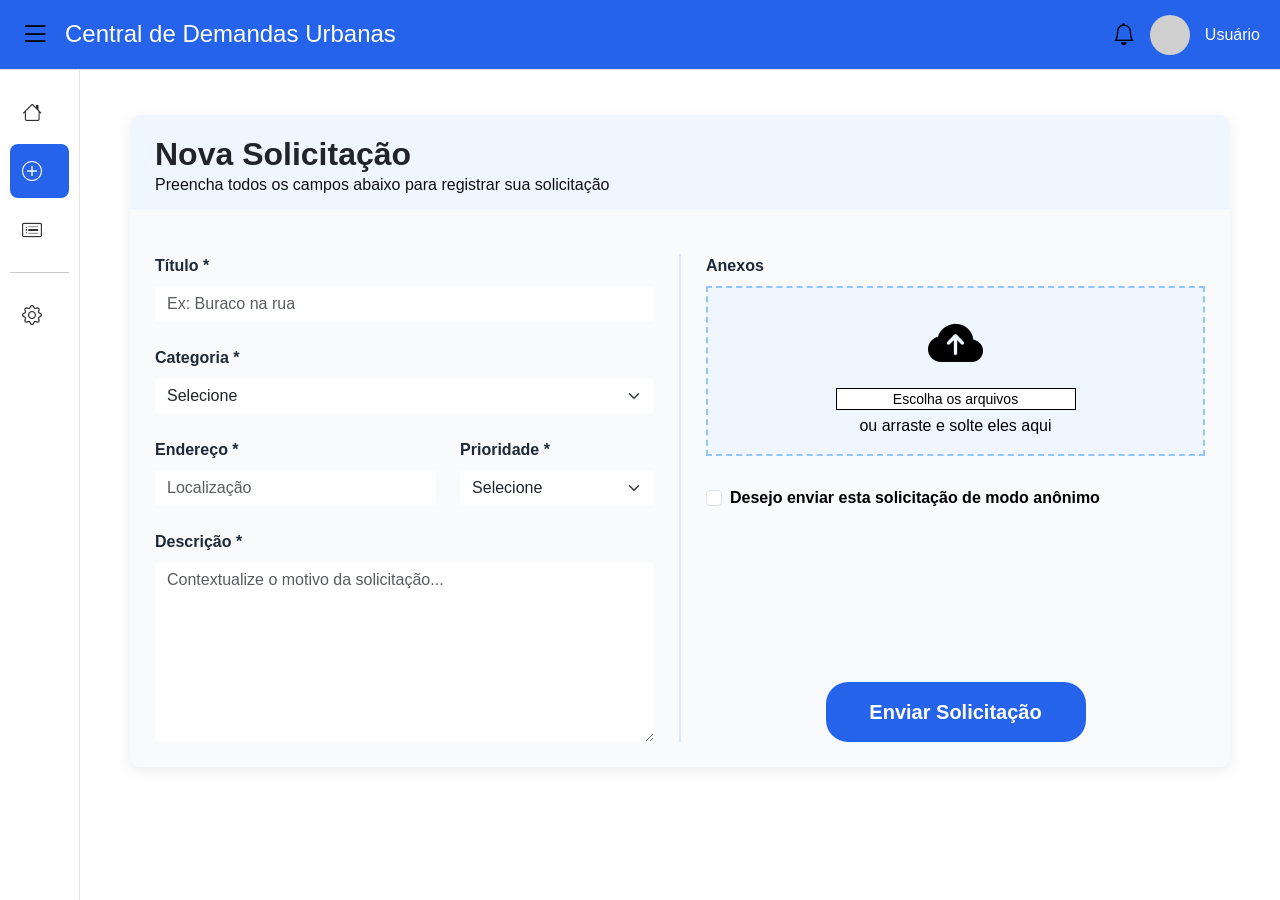
<file: src/main/resources/static/nova_solicitacao.html>
<!doctype html>
<html lang="pt-BR">

<head>
    <meta charset="UTF-8">
    <meta name="viewport" content="width=device-width, initial-scale=1.0">

    <title>Central de Demandas Urbanas</title>

    <link href="https://cdn.jsdelivr.net/npm/bootstrap@5.3.7/dist/css/bootstrap.min.css" rel="stylesheet">

    <link rel="stylesheet" href="https://cdn.jsdelivr.net/npm/bootstrap-icons@1.11.3/font/bootstrap-icons.min.css">

    <link rel="stylesheet" href="css/style.css">
</head>

<body>
<div class="app">

    <!-- HEADER -->
    <header class="topbar">

        <div class="left-section">

            <button id="toggleSidebar" class="menu-btn">
                <i class="bi bi-list"></i>
            </button>

            <h4 class="system-title">
                Central de Demandas Urbanas
            </h4>

        </div>

        <div class="right-section">

            <button class="notification-btn">
                <i class="bi bi-bell"></i>
            </button>

            <div class="user-photo"></div>

            <span class="user-name">
                    Usuário
                </span>

        </div>

    </header>

    <!-- CONTEÚDO -->
    <div class="main-container">

        <!-- SIDEBAR -->
        <aside id="sidebar" class="sidebar collapsed">

            <a href="index.html">
                <i class="bi bi-house"></i>
                <span>Home</span>
            </a>

            <a href="nova_solicitacao.html" class="active">
                <i class="bi bi-plus-circle"></i>
                <span>Nova Solicitação</span>
            </a>

            <a href="minhas_solicitacoes.html">
                <i class="bi bi-card-list"></i>
                <span>Minhas Solicitações</span>
            </a>

            <hr>

            <a href="#">
                <i class="bi bi-gear"></i>
                <span>Configurações</span>
            </a>

        </aside>

        <!-- CONTEUDO -->
        <main class="content">
            <div class="request-panel">

                <div class="request-header">
                    <h2>Nova Solicitação</h2>
                    <p>Preencha todos os campos abaixo para registrar sua solicitação</p>
                </div>

                <form id="formSolicitacao" class="request-form">

                    <div class="request-body">

                        <div class="request-left">

                            <div class="mb-4">
                                <label for="titulo" class="form-label">Título *</label>
                                <input type="text"
                                       class="form-control"
                                       id="titulo"
                                       placeholder="Ex: Buraco na rua"
                                       required>
                            </div>

                            <div class="mb-4">
                                <label for="categoria" class="form-label">Categoria *</label>
                                <select class="form-select" id="categoria" required>
                                    <option value="">Selecione</option>
                                    <option value="Infraestrutura">Infraestrutura</option>
                                    <option value="Iluminação">Iluminação</option>
                                    <option value="Zeladoria">Zeladoria</option>
                                    <option value="Saúde">Saúde</option>
                                    <option value="Meio ambiente">Meio ambiente</option>
                                </select>
                            </div>

                            <div class="row mb-4">

                                <div class="col-md-7">
                                    <label for="endereco" class="form-label">Endereço *</label>
                                    <input type="text"
                                           class="form-control"
                                           id="endereco"
                                           placeholder="Localização"
                                           required>
                                </div>

                                <div class="col-md-5">
                                    <label for="prioridade" class="form-label">Prioridade *</label>
                                    <select class="form-select" id="prioridade" required>
                                        <option value="">Selecione</option>
                                        <option value="BAIXA">Baixa</option>
                                        <option value="MEDIA">Média</option>
                                        <option value="ALTA">Alta</option>
                                    </select>
                                </div>

                            </div>

                            <div>
                                <label for="descricao" class="form-label">Descrição *</label>
                                <textarea class="form-control"
                                          id="descricao"
                                          rows="7"
                                          placeholder="Contextualize o motivo da solicitação..."
                                          required></textarea>
                            </div>

                        </div>

                        <div class="request-divider"></div>

                        <div class="request-right">

                            <label class="form-label">Anexos</label>

                            <div class="fake-upload">
                                <i class="bi bi-cloud-arrow-up-fill"></i>

                                <button type="button" class="fake-upload-btn">
                                    Escolha os arquivos
                                </button>

                                <p>ou arraste e solte eles aqui</p>
                            </div>

                            <div class="form-check anonymous-check">
                                <input class="form-check-input"
                                       type="checkbox"
                                       id="anonima">

                                <label class="form-check-label" for="anonima">
                                    Desejo enviar esta solicitação de modo anônimo
                                </label>
                            </div>

                            <button type="submit" class="send-request-btn">
                                Enviar Solicitação
                            </button>

                            <div id="mensagemSucesso"
                                 class="alert alert-success mt-4 d-none">
                            </div>

                        </div>

                    </div>

                </form>

            </div>
        </main>

    </div>

</div>

<script src="js/sidebar.js"></script>
<script src="js/nova_solicitacao.js"></script>
<script src="https://cdn.jsdelivr.net/npm/bootstrap@5.3.7/dist/js/bootstrap.bundle.min.js"></script>
</body>


</html>
</file>
<file: src/main/resources/static/css/style.css>
*{
    margin:0;
    padding:0;
    box-sizing:border-box;
}

body{
    font-family:Arial, sans-serif;
    overflow:hidden;
}

.app{
    height:100vh;
}

/* HEADER */

.topbar{
    height:70px;

    display:flex;
    justify-content:space-between;
    align-items:center;

    padding:0 20px;

    border-bottom:1px solid #e5e5e5;

    background:#2563eb;
        color:white;
}

.topbar h4{
    color:white;
}

.left-section{
    display:flex;
    align-items:center;
    gap:15px;
}

.system-title{
    margin:0;
}

.menu-btn{
    border:none;
    background:none;

    font-size:30px;

    cursor:pointer;

    transition:.2s;
}

.menu-btn:hover{
    transform:scale(1.15);
}

.right-section{
    display:flex;
    align-items:center;
    gap:15px;
}

.notification-btn{
    border:none;
    background:none;

    font-size:22px;

    cursor:pointer;

    transition:.2s;
}

.notification-btn:hover{
    transform:scale(1.1);
}

.user-photo{
    width:40px;
    height:40px;

    border-radius:50%;

    background:#cfcfcf;
}

.user-name{
    font-weight:500;
}

/* CONTAINER */

.main-container{
    display:flex;

    height:calc(100vh - 70px);
}

/* SIDEBAR */

.sidebar{
    width:250px;
    border-right:1px solid #e5e5e5;
    padding:15px 10px;
    transition:.3s;
    overflow:hidden;
}

.sidebar a{
    display:flex;
    align-items:center;
    gap:15px;
    text-decoration:none;
    color:#333;
    padding:12px;
    border-radius:8px;
    margin-bottom:5px;
    white-space:nowrap;
}

.sidebar a.active{
    background:#2563eb;
    color:white;
}

.sidebar a span{
    white-space:nowrap;
}

.sidebar a:hover{
    background:#f5f5f5;
}

.sidebar i{
    font-size:20px;
    min-width:25px;
}

.sidebar hr{
    margin:15px 0;
}

.sidebar.collapsed{
    width:80px;
}

.sidebar.collapsed span{
    display:none;
}

/* CONTEÚDO */

.content{
    flex:1;

    padding:25px;

    overflow:hidden;

    height:100%;
}

.home-grid{

    display:grid;

    grid-template-columns:1fr 1.4fr;

    gap:25px;

    height:100%;
}

.panel{

    background:#f7f7f7;

    border-radius:15px;

    padding:20px;

    display:flex;
    flex-direction:column;

    min-height:0;
}

.panel h3{

    text-align:center;

    margin-bottom:25px;

    font-weight:700;
}

.updates-list{

    flex:1;

    overflow-y:auto;

    min-height:0;
}

.updates-list::-webkit-scrollbar{
    width: 8px;
}

.updates-list::-webkit-scrollbar-thumb{
    background: #cfcfcf;
    border-radius: 10px;
}

.updates-list::-webkit-scrollbar-track{
    background: transparent;
}

.update-item{

    padding-bottom:10px;

    border-bottom:1px solid #ddd;

    text-align:center;
}

.solicitacoes-container{

    display:flex;

    justify-content:space-between;

    gap:30px;
}

.metrics{

    flex:1;

    display:flex;

    flex-direction:column;

    gap:20px;
}

.metric-card{

    background:#eff6ff;

    border:1px solid #bfdbfe;

    border-radius:12px;

    padding:15px;

    text-align:center;
}

.metric-card span{

    display:block;

    font-weight:600;
}

.metric-card strong{

    font-size:24px;
}

.actions{

    width:280px;

    border-left:1px solid #cfcfcf;

    padding-left:25px;

    display:flex;

    flex-direction:column;

    gap:25px;
}

.action-btn{

    border:none;

    background:#2563eb;

    color:white;

    transition:.2s;

    border-radius:25px;

    padding:20px;

    font-size:20px;

    font-weight:700;

    transition:.2s;
}

.action-btn:hover{
    transform:scale(1.03);
    background:#1d4ed8;
}

.secondary{
    font-size:18px;
    background:#2563eb;
}

.secondary:hover{
    background:#1d4ed8;
}

.request-panel{
    max-width:1100px;
    margin:20px auto 0 auto;
    border-radius:10px;
    overflow:hidden;
    background:white;
    box-shadow:0 4px 15px rgba(0,0,0,.08);
}

.request-header{
    background:#eff6ff;
    padding:20px 25px 12px 25px;
}

.request-header h2{
    font-weight:800;
    margin:0;
}

.request-header p{
    margin:0;
    color:#111;
}

.request-body{
    display:flex;
    gap:25px;
    padding:45px 25px 25px 25px;
    min-height:500px;
    background:#f8fafc;
}

.request-left{
    flex:1;
}

.request-right{
    flex:1;
    display:flex;
    flex-direction:column;
}

.request-divider{
    width:2px;
    background:#dbeafe;
}

.request-form label{
    color:#1f2937;
    font-size:16px;
    font-weight:600;
}

.request-form .form-control,
.request-form .form-select{
    border:none;
    border-radius:5px;
}

.fake-upload{
    height:170px;
    border:2px dashed #93c5fd;
    background:#eff6ff;
    display:flex;
    flex-direction:column;
    align-items:center;
    justify-content:center;
    margin-bottom:25px;
}

.fake-upload i{
    font-size:55px;
    color:#000;
}

.fake-upload-btn{
    width:240px;
    height:22px;
    background:white;
    border:1px solid #000;
    font-size:14px;
}

.fake-upload p{
    margin:4px 0 0 0;
    color:#000;
}

.anonymous-check{
    margin-top:5px;
    color:#000;
}

.anonymous-check label{
    color:#000;
}

.send-request-btn{
    margin-top:auto;
    align-self:center;
    width:260px;
    border:none;
    border-radius:22px;
    background:#2563eb;
    color:white;
    padding:15px;
    font-weight:800;
    font-size:20px;
    transition:.2s;
}

.send-request-btn:hover{
    transform:scale(1.03);
    background:#1d4ed8;
}

.list-panel{
    max-width:1200px;
    margin:20px auto 0 auto;
    background:#f8fafc;
    border-radius:14px;
    overflow:hidden;
    box-shadow:0 4px 15px rgba(0,0,0,.08);

    height:calc(100vh - 130px);
    display:flex;
    flex-direction:column;
}

.list-header{
    display:grid;
    grid-template-columns:1fr 200px 200px;
    gap:15px;
    padding:20px;
    background:#eff6ff;
}

.table-container{
    padding:20px;
    background:white;

    flex:1;
    overflow-y:auto;
    min-height:0;
}

.table-container table{
    margin:0;
}

.table-container thead th{
    color:#1f2937;
    font-weight:700;
}

.table-container::-webkit-scrollbar{
    width:8px;
}

.table-container::-webkit-scrollbar-thumb{
    background:#cfcfcf;
    border-radius:10px;
}

.table-container::-webkit-scrollbar-track{
    background:transparent;
}

.status-badge{
    padding:6px 12px;
    border-radius:20px;
    font-size:13px;
    font-weight:700;

    display:inline-flex;
    align-items:center;
    justify-content:center;
}

.status-PENDENTE{
    background:#fef3c7;
    color:#92400e;
}

.status-EM_ANALISE{
    background:#dbeafe;
    color:#1d4ed8;
}

.status-EM_ANDAMENTO{
    background:#ede9fe;
    color:#6d28d9;
}

.status-CONCLUIDA{
    background:#dcfce7;
    color:#166534;
}

.btn-view{
    border:none;
    border-radius:18px;
    background:#2563eb;
    color:white;
    padding:7px 16px;
    font-weight:600;
}

.btn-view:hover{
    background:#1d4ed8;
}

.details-page{
    display:grid;
    grid-template-columns:1.6fr 1fr;
    gap:30px;
    height:100%;
}

.details-left{
    display:flex;
    flex-direction:column;
    min-height:0;
}

.details-left h2{
    font-weight:800;
    margin-bottom:15px;
}

.details-tags{
    display:flex;
    gap:12px;
    margin-bottom:15px;
}

.detail-tag{
    background:#eff6ff;
    color:#1d4ed8;
    border-radius:18px;
    padding:8px 22px;
    font-weight:700;
    font-size:14px;
}

.info-card{
    background:#f8fafc;
    border-radius:15px;
    padding:25px;
    flex:1;
    box-shadow:0 4px 15px rgba(0,0,0,.06);
}

.info-card h4{
    margin-bottom:25px;
    font-weight:700;
}

.info-row{
    display:grid;
    grid-template-columns:120px 1fr;
    margin-bottom:18px;
    font-size:17px;
}

.description-row{
    align-items:flex-start;
}

.attachments-fake{
    margin-top:90px;
}

.details-history{

    background:#f7f7f7;

    border-radius:15px;

    padding:20px;

    display:flex;

    flex-direction:column;

    min-height:0;
}

.details-history h3{
    text-align:center;
    font-weight:800;
    padding:20px;
    margin:0;
    background:#eff6ff;
}

.history-list{
    flex:1;

    overflow-y:auto;

    min-height:0;

    padding:20px;

    background:#f7f7f7;
}

.history-item{

    padding-bottom:10px;

    border-bottom:1px solid #ddd;

    text-align:center;

    margin-bottom:15px;

    color:#111;
}

.history-item strong{
    display:block;
    font-size:16px;
}

.history-item span{
    font-size:16px;
}

.history-list::-webkit-scrollbar{
    width:8px;
}

.history-list::-webkit-scrollbar-thumb{
    background:#cfcfcf;
    border-radius:10px;
}

.history-list::-webkit-scrollbar-track{
    background:transparent;
}

.sem-anexos{
    margin-top:10px;
    color:#6b7280;
    font-style:italic;
}

.attendance-panel{
    max-width:1200px;
    margin:20px auto 0 auto;
    height:calc(100vh - 130px);
    display:flex;
    flex-direction:column;
}

.attendance-panel h2{
    font-weight:800;
    margin-bottom:20px;
}

.attendance-table-wrapper{
    flex:1;
    min-height:0;
    overflow-y:auto;
    background:white;
    border-radius:14px;
    box-shadow:0 4px 15px rgba(0,0,0,.08);
}

.attendance-table{
    margin:0;
}

.attendance-table thead{
    background:#eff6ff;
    position:sticky;
    top:0;
    z-index:2;
}

.attendance-table th{
    padding:18px;
    font-weight:700;
    color:#1f2937;
}

.attendance-table td{
    padding:18px;
    border-bottom:1px solid #e5e7eb;
}

.attendance-actions{
    display:flex;
    gap:12px;
    align-items:center;
}

.btn-attendance{
    border:none;
    border-radius:18px;
    padding:7px 16px;
    font-weight:700;
    color:white;
    background:#2563eb;
    transition:.2s;
}

.btn-attendance:hover{
    background:#1d4ed8;
}

.btn-status{
    background:#1d4ed8;
}

.btn-status:hover{
    background:#1e40af;
}

.status-select{
    border:1px solid #d1d5db;
    border-radius:18px;
    padding:7px 12px;
    font-weight:600;
    background:white;
}

.manager-page{
    display:grid;
    grid-template-columns:1.5fr 1fr;
    gap:30px;
}

.manager-left{
    display:flex;
    flex-direction:column;
    gap:25px;
}

.manager-left h1{
    font-weight:800;
    margin:0;
}

.manager-left p{
    margin:0;
}

.manager-card{
    background:#f8fafc;
    border-radius:15px;
    padding:25px;
    box-shadow:0 4px 15px rgba(0,0,0,.08);
}

.manager-card h3,
.manager-card h2{
    margin-bottom:20px;
    font-weight:800;
}

.full-height{
    height:100%;
}

.manager-btn{
    border:none;
    background:#2563eb;
    color:white;
    border-radius:25px;
    padding:12px 25px;
    font-weight:700;
    transition:.2s;
}

.manager-btn:hover{
    background:#1d4ed8;
}

.manager-table-scroll{
    max-height:260px;
    overflow-y:auto;
    min-height:0;
}

.manager-table{
    margin:0;
}

.manager-table-scroll::-webkit-scrollbar{
    width:8px;
}

.manager-table-scroll::-webkit-scrollbar-thumb{
    background:#cfcfcf;
    border-radius:10px;
}

.manager-table-scroll::-webkit-scrollbar-track{
    background:transparent;
}

.home-action-link{
    text-decoration:none;
    text-align:center;
    display:flex;
    align-items:center;
    justify-content:center;
}
</file>
